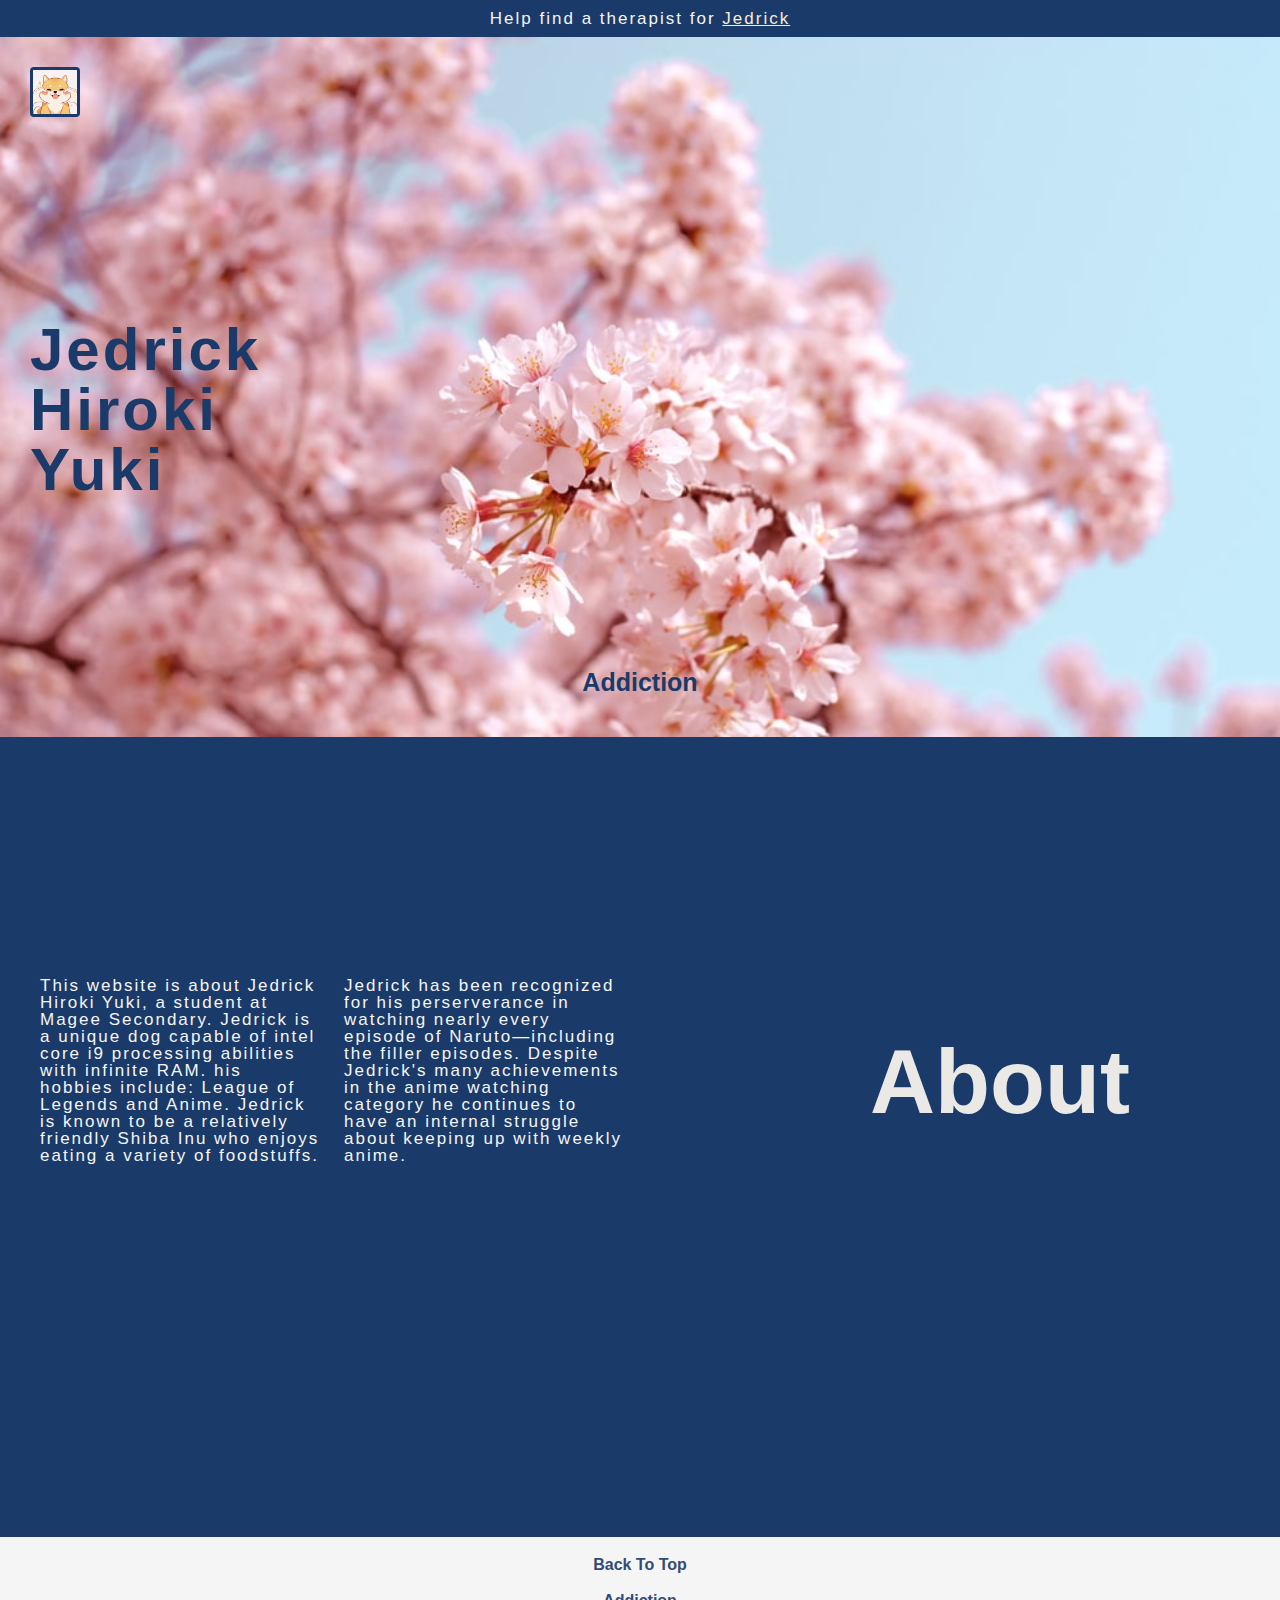
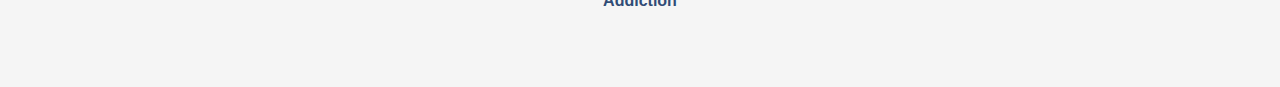
<file: index.html>
<!DOCTYPE html>
<html lang="en" dir="ltr">

<head>
  <meta charset="utf-8">
  <meta name="viewport" content="width=device-width,initial-scale=1,maximum-scale=1,user-scalable=no">
  <meta http-equiv="X-UA-Compatible" content="IE=edge,chrome=1">
  <meta name="HandheldFriendly" content="true">
  <link rel="stylesheet" type="text/css" href="./resources/css/reset.css">
  <link rel="stylesheet" type="text/css" href="./resources/css/index.css">
  <title>Jedrick</title>
</head>

<body>
  <!--banner-->
  <p id="#top">Help find a therapist for <a href="https://www.psychologytoday.com/ca/therapists/video-game-addiction/bc/vancouver" target="_blank">Jedrick</a></p>
  <!--banner-->
  <div class="main">
    <div class="shiba-container">
      <img src="./resources/images/shiba.jpg">
    </div>
    <div class="container">
      <h1>
        Jedrick
        <br>
        Hiroki
        <br>
        Yuki
      </h1>
    </div>
    <nav class="nav">
      <ul>
        <li><a href="addiction.html">Addiction</a></li>
      </ul>
    </nav>
  </div>
  <section>
    <p>This website is about Jedrick Hiroki Yuki, a student at Magee Secondary. 
      Jedrick is a unique dog capable of intel core i9 processing abilities with infinite RAM.
    his hobbies include: League of Legends and Anime. Jedrick is known to be a relatively
  friendly Shiba Inu who enjoys eating a variety of foodstuffs. 
    </p>
    <p>
      Jedrick has been recognized for his perserverance in watching nearly every episode of Naruto—including the filler episodes. Despite
Jedrick's many achievements in the anime watching category he continues to have an internal struggle
about keeping up with weekly anime.</p>
    <h1>About</h1>
    
  </section>
  <footer>
    <nav>
      <ul>
        <li><a href="#top">Back To Top</a></li>
        <li><a href="addiction.html">Addiction</a></li>
      </ul>
    </nav>
  </footer>
</body>

</html>
</file>
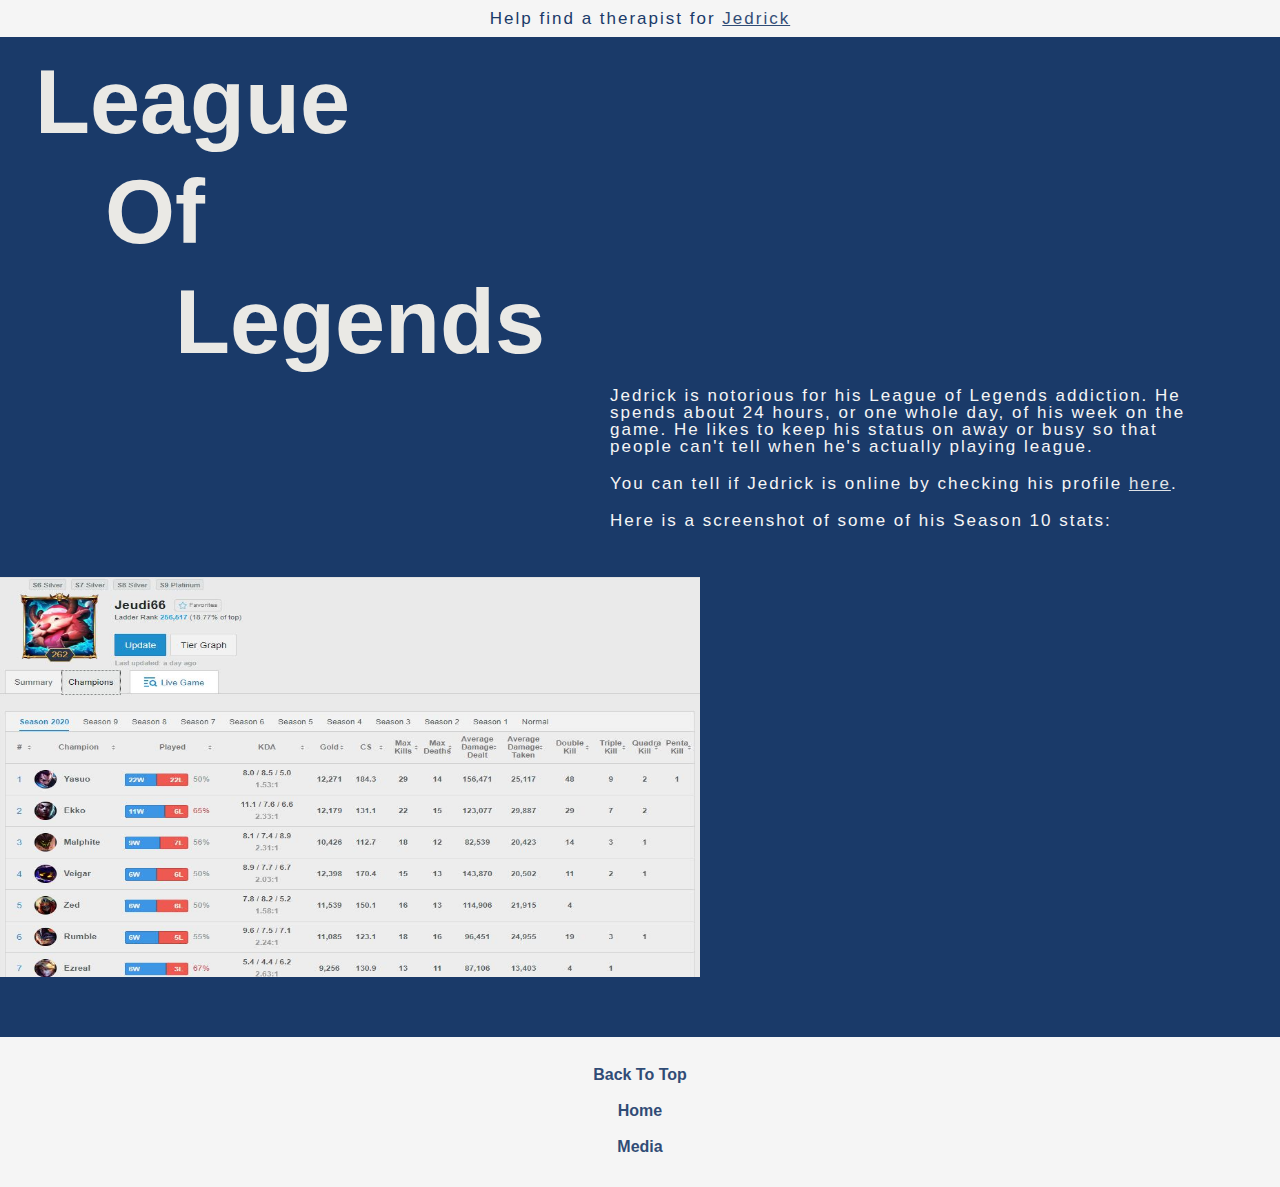
<file: addiction.html>
<!DOCTYPE html>
<html lang="en">
    <head>
        <meta charset="UTF-8">
        <meta name="viewport" content="width=device-width,initial-scale=1,maximum-scale=1,user-scalable=no">
        <meta http-equiv="X-UA-Compatible" content="IE=edge,chrome=1">
        <meta name="HandheldFriendly" content="true">
        <link rel="stylesheet" type="text/css" href="./resources/css/reset.css">
        <link rel="stylesheet" type="text/css" href="./resources/css/addiction.css">
        <title>Addiction</title>
    </head>
    <body>
        <p id="#top">Help find a therapist for <a href="https://www.psychologytoday.com/ca/therapists/video-game-addiction/bc/vancouver" target="_blank">Jedrick</a></p>
        <div class="container">
            <header>
            <h1 class="league">League</h1>
            <h1 class="of">Of</h1>
            <h1 class="legends">Legends</h1>
            </header> 
            <p class="description">
                Jedrick is notorious for his League of Legends addiction. 
              He spends about 24 hours, or one whole day, of his week 
              on the game. He likes to keep his status on away or busy so that people
              can't tell when he's actually playing league. 
            </p>
            <p class="description">
                You can tell if Jedrick is online by checking his profile <a class="na-link" href="https://na.op.gg/summoner/userName=Jeudi66" target="_blank">here</a>.
            </p>
            <p class="description">Here is a screenshot of some of his Season 10 stats:</p>
            <br>
            <br>
            <br>
            <img id="img" src="./resources/images/stats.JPG" alt="league of legends stats">
        </div>
        <footer>
            <nav>
                <ul>
                    <li><a href="#top">Back To Top</a></li>
                    <li><a href="index.html">Home</a></li>
                    <li><a href="media.html">Media</a></li>
                </ul>
            </nav>
        </footer>   
    </body>
</html>
</file>
<file: resources/css/index.css>
p {
  background-color: rgb(26, 58, 105);
  text-align: center;
  padding: 10px;
  letter-spacing: 2px;
  font-size: 17px;
  color: whitesmoke;
  font-family: Arial;
  
}

p a {
  color: antiquewhite;
}

p a:hover {
  color: whitesmoke;
}

/*main*/
.main {
  height: 700px;
  background-image: url(../images/sakura.jpg);
  background-size: cover;
}

.container {
  font-weight: bold;
  font-family: 'Avenir Next', sans-serif;
  color: rgb(26, 58, 105);
  font-size: 60px;
  margin: 170px 30px;
}

.container h1 {
  letter-spacing: 3px;
}

.shiba-container img {
  margin: 30px 30px;
  height: 50px;
  width: 50px;
  border-radius: 4px;
  border: 3px solid rgb(26, 58, 105);
 
}

.nav ul {
  list-style: none;
  text-align: center;
  


}

.nav li {
  margin: 0 60px;
  font-family: 'Avenir Next', sans-serif;
  color: whitesmoke;
  font-weight: bold;
  font-size: 25px;
  display: inline-block;
  position: relative;
  
}

.nav a {
  color:rgb(26, 58, 105);
  text-decoration: none;
}

.nav li a:hover {
  color: whitesmoke;
  transition-delay: 0.1s;
  -webkit-transition-delay: 0.1s;
}

/*main*/

/*about*/

section {
  background-color: rgb(26, 58, 105);
  height: 800px;
}

section h1 {
  color: rgb(234, 233, 229);
  font-size: 90px;
  font-family: 'Avenir Next', sans-serif;
  font-weight: bold;
  clear: both;
  float: right;
  z-index: 1;
  padding-right: 50px;
  position: relative;
  top: 300px;
  right: 100px;

}

section p {
  position: relative;
  top: 230px;
  left: 30px;
  z-index: 2;
  text-align: left;
  width: 300px;
  display: inline-block;
}

/*about*/

/*footer*/

footer {
  height: 150px;
  background-color: whitesmoke;
}

footer nav {
  text-align: center;
  font-family: 'Avenir Next', sans-serif;
  font-weight: bold;
  padding-top: 20px;
}

footer a {
  color: rgb(26, 58, 105);
  opacity: 0.9;
  text-decoration: none;
}

footer ul li {
  margin-bottom: 20px;
}

footer a:hover {
  color: rgb(26, 58, 105);
  opacity: 1;
}
</file>
<file: resources/css/addiction.css>
p {
    background-color: whitesmoke;
    text-align: center;
    padding: 10px;
    letter-spacing: 2px;
    font-size: 17px;
    color:rgb(26, 58, 105);;
    font-family: Arial;
    margin-bottom: 0;
    
  }
  
  p a {
    color: rgb(26, 58, 105);
    opacity: 0.9;
  }

  p a:hover {
      color: rgb(26, 58, 105);
      opacity: 1;
  }

div {
    background-color: rgb(26, 58, 105);
    height: 1000px;
    
    

}

header h1 {
    color: rgb(234, 233, 229);
    font-size: 90px;
    font-family: 'Avenir Next', sans-serif;
    font-weight: bold;
    padding-top: 20px;
    padding-left: 20px;
}

.league {
    margin-left: 15px;
    background-color: rgb(26, 58, 105);
}

.of {
    margin-left: 85px;
}

.legends {
    margin-left: 155px;
}

footer {
    height: 150px;
    background-color: whitesmoke;
  }
  
  footer nav {
    text-align: center;
    font-family: 'Avenir Next', sans-serif;
    font-weight: bold;
    padding-top: 10px;
  }
  
  footer a {
    color: rgb(26, 58, 105);
    text-decoration: none;
    opacity: 0.9;
  }
  
  footer ul li {
    padding-top: 20px;
    
  }

  footer a:hover {
    color: rgb(26, 58, 105);
    opacity: 1;
  }

  p.description {
    position: relative;
    top: 10px;
    left: 600px;
    background-color: rgb(26, 58, 105);
    text-align: left;
    padding: 10px;
    letter-spacing: 2px;
    font-size: 17px;
    color: whitesmoke;
    font-family: Arial;
    width: 600px;
  }

  p a.na-link {
      color: whitesmoke;
      
  }

 #img {
      height: 400px;
      width: 700px;
      margin-bottom: 0;
     
      
  }
</file>
